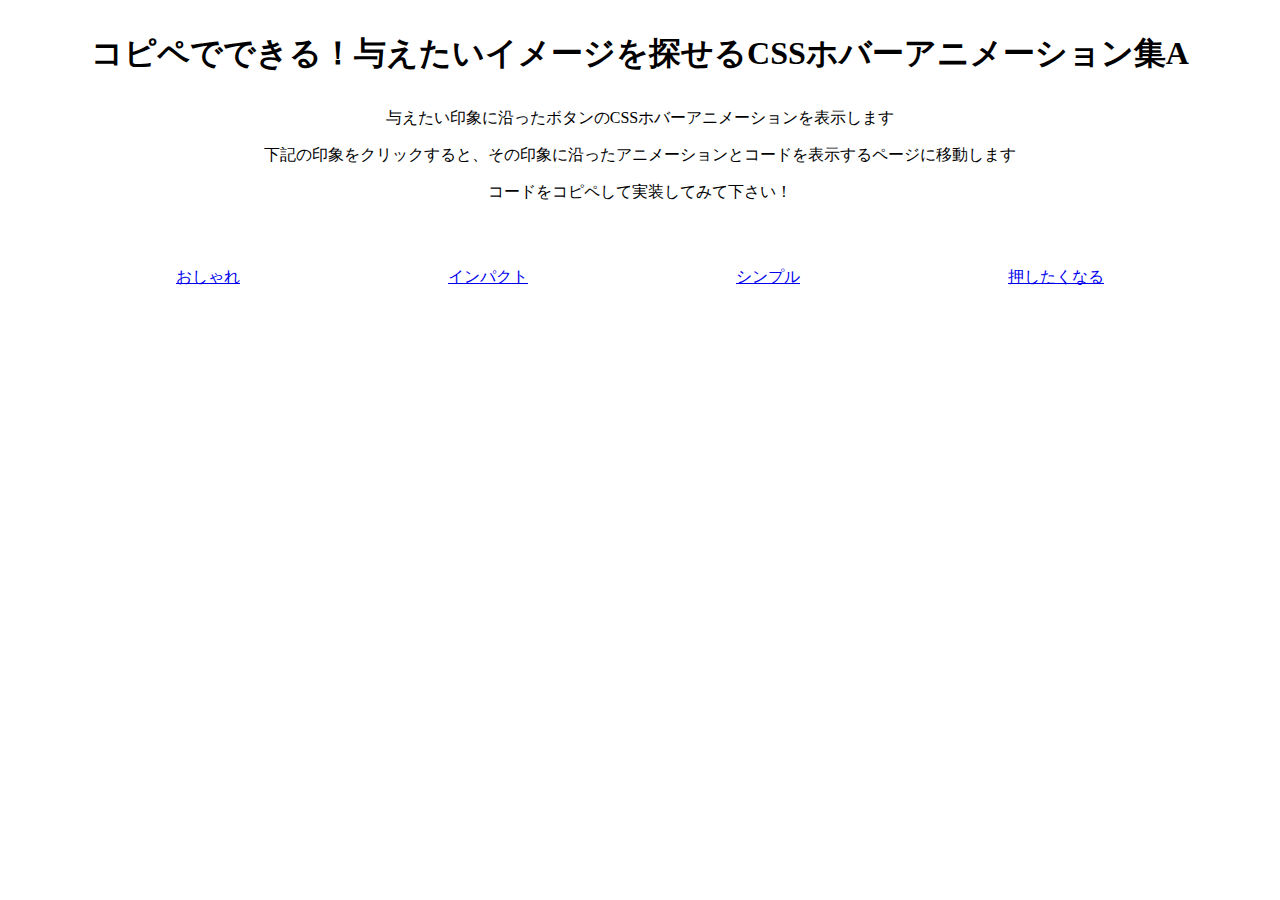
<file: index.html>
<html lang="en">
<head>
  <meta charset="UTF-8">
  <meta name="viewport" content="width=device-width, initial-scale=1.0">
  <title>Document</title>
  <link rel="stylesheet" href="https://stackpath.bootstrapcdn.com/bootstrap/4.5.0/css/bootstrap.min.css" integrity="sha384-9aIt2nRpC12Uk9gS9baDl411NQApFmC26EwAOH8WgZl5MYYxFfc+NcPb1dKGj7Sk" crossorigin="anonymous">
  <link rel="stylesheet" href="./styles/home.css">
</head>
<body>
  <h1>コピペでできる！与えたいイメージを探せるCSSホバーアニメーション集A</h1>
  <p>与えたい印象に沿ったボタンのCSSホバーアニメーションを表示します</p>
  <p>下記の印象をクリックすると、その印象に沿ったアニメーションとコードを表示するページに移動します</p>
  <p>コードをコピペして実装してみて下さい！</p>

  <div class="contaier">
    <a href="views/oshare.html" class="item">おしゃれ</a>
    <a href="views/inpact.html" class="item">インパクト</a>
    <a href="views/simple.html" class="item">シンプル</a>
    <a href="views/push.html" class="item">押したくなる</a>
  </div>
</body>
</html>
</file>
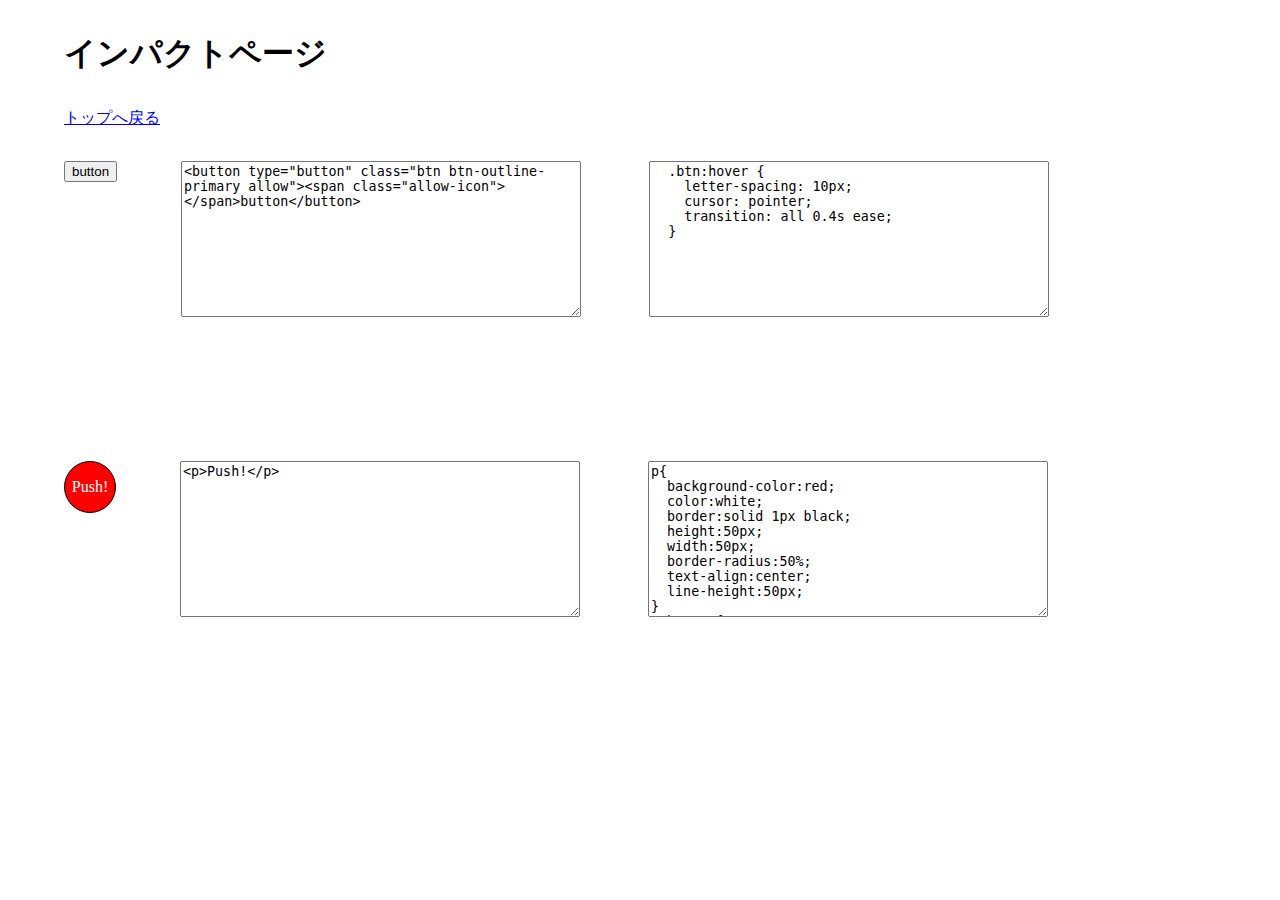
<file: views/inpact.html>
<html lang="en">
<head>
  <meta charset="UTF-8">
  <meta name="viewport" content="width=device-width, initial-scale=1.0">
  <title>1</title>
  <link rel="stylesheet" href="https://stackpath.bootstrapcdn.com/bootstrap/4.5.0/css/bootstrap.min.css" integrity="sha384-9aIt2nRpC12Uk9gS9baDl411NQApFmC26EwAOH8WgZl5MYYxFfc+NcPb1dKGj7Sk" crossorigin="anonymous">
  <link rel="stylesheet" href="../styles/index.css">
  <link rel="stylesheet" href="../styles/inpact.css">
</head>
<body>
  <main class="contents">
    <header>
      <h1>インパクトページ</h1>
      <a href="../index.html">トップへ戻る</a>
    </header>

    <div class="item">
      <div class="button">
        <button type="button" class="btn btn-outline-primary allow"><span class="allow-icon"></span>button</button>
      </div>
      <textarea name="html" id="" cols="30" rows="10">
<button type="button" class="btn btn-outline-primary allow"><span class="allow-icon"></span>button</button>
      </textarea>
      <textarea name="css" id="" cols="30" rows="10">
  .btn:hover {
    letter-spacing: 10px;
    cursor: pointer;
    transition: all 0.4s ease;
  }
      </textarea>
    </div>

    <div class="item">
      <div>
        <p>Push!</p>
      </div>
      <textarea name="html" id="" cols="30" rows="10">
<p>Push!</p>
      </textarea>
      <textarea name="css" id="" cols="30" rows="10">
p{
  background-color:red;
  color:white;
  border:solid 1px black;
  height:50px;
  width:50px;
  border-radius:50%;
  text-align:center;
  line-height:50px;
}
p:hover {
  background-color: white;
  color: red;
}
      </textarea>
    </div>
  </main>

</body>
</html>
</file>
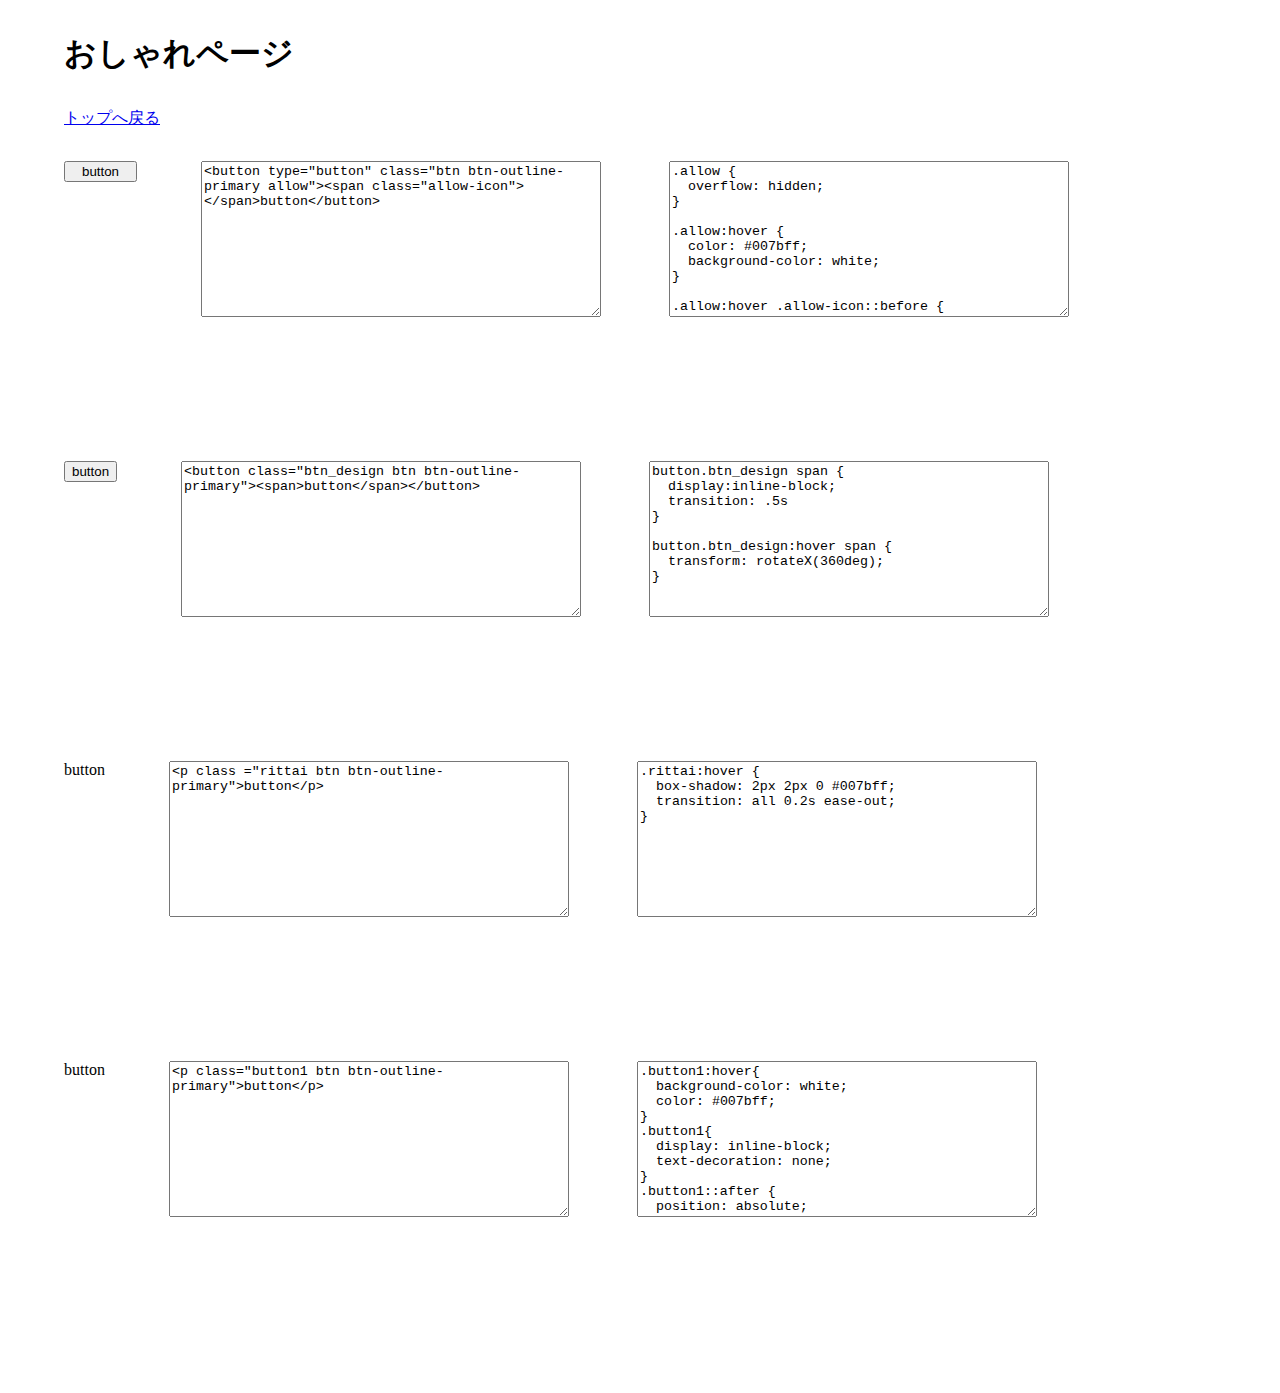
<file: views/oshare.html>
<html lang="en">
<head>
  <meta charset="UTF-8">
  <meta name="viewport" content="width=device-width, initial-scale=1.0">
  <title>1</title>
  <link rel="stylesheet" href="https://stackpath.bootstrapcdn.com/bootstrap/4.5.0/css/bootstrap.min.css" integrity="sha384-9aIt2nRpC12Uk9gS9baDl411NQApFmC26EwAOH8WgZl5MYYxFfc+NcPb1dKGj7Sk" crossorigin="anonymous">
  <link rel="stylesheet" href="../styles/index.css">
  <link rel="stylesheet" href="../styles/oshare.css">
</head>
<body>
  <main class="contents">
    <header>
      <h1>おしゃれページ</h1>
      <a href="../index.html">トップへ戻る</a>
    </header>
    <div class="item">
      <div>
        <button type="button" class="btn btn-outline-primary allow"><span class="allow-icon"></span>button</button>
      </div>
      <textarea name="html" id="" cols="30" rows="10">
<button type="button" class="btn btn-outline-primary allow"><span class="allow-icon"></span>button</button>
      </textarea>
      <textarea name="css" id="" cols="30" rows="10">
.allow {
  overflow: hidden;
}

.allow:hover {
  color: #007bff;
  background-color: white;
}

.allow:hover .allow-icon::before {
  content: "→";
}

.allow-icon {
  position: relative;
  left: -2px;
}

.allow:hover .allow-icon {
  position: relative;
  left: 0;
  transition: all 0.4s ease;
  padding-top: 1em;
}
      </textarea>
    </div>
    
    <div class="item">
      <div>
        <button class="btn_design btn btn-outline-primary"><span>button</span></button>
      </div>
      <textarea name="html" id="" cols="30" rows="10">
<button class="btn_design btn btn-outline-primary"><span>button</span></button>
      </textarea>
      <textarea name="css" id="" cols="30" rows="10">
button.btn_design span {
  display:inline-block;
  transition: .5s
}

button.btn_design:hover span {
  transform: rotateX(360deg);
}
      </textarea>
    </div>
    
    <div class="item">
      <div>
        <p class ="rittai btn btn-outline-primary">button</p>
      </div>
      <textarea name="html" id="" cols="30" rows="10">
<p class ="rittai btn btn-outline-primary">button</p>
      </textarea>
      <textarea name="css" id="" cols="30" rows="10">
.rittai:hover {
  box-shadow: 2px 2px 0 #007bff;
  transition: all 0.2s ease-out;
}
      </textarea>
    </div>
    
    <div class="item">
      <div>
        <p class="button1 btn btn-outline-primary">button</p>
      </div>
      <textarea name="html" id="" cols="30" rows="10">
<p class="button1 btn btn-outline-primary">button</p>
      </textarea>
      <textarea name="css" id="" cols="30" rows="10">
.button1:hover{
  background-color: white;
  color: #007bff;
}
.button1{
  display: inline-block;
  text-decoration: none;
}
.button1::after {
  position: absolute;
  bottom: -4px;
  left: 0;
  content: '';
  width: 100%;
  height: 2px;
  background: #007bff;
  transform: scale(0, 1);
  transform-origin: right top;
  transition: transform .3s;
}
.button1:hover::after {
  transform-origin: left top;
  transform: scale(1, 1);
}

.button1 {
  transform: translate(0);
}
      </textarea>
    </div>
  </main>

</body>
</html>
</file>
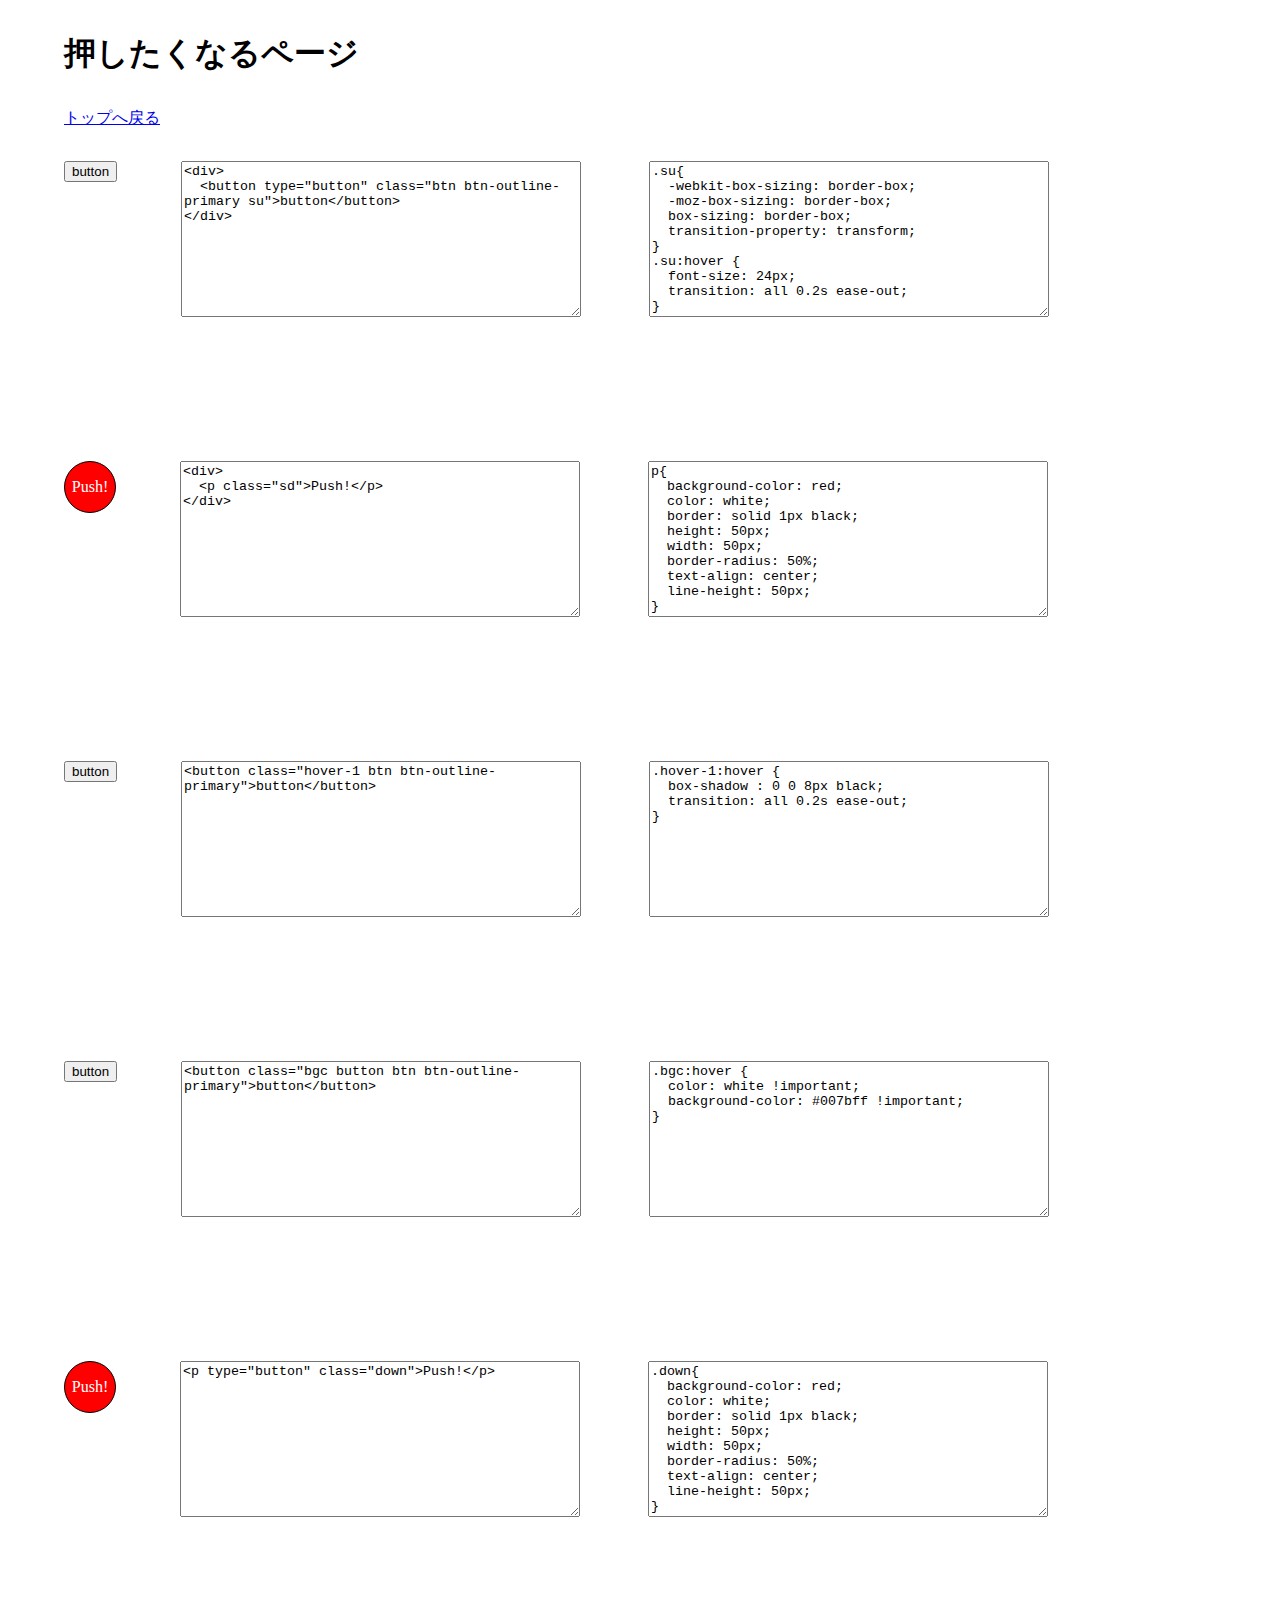
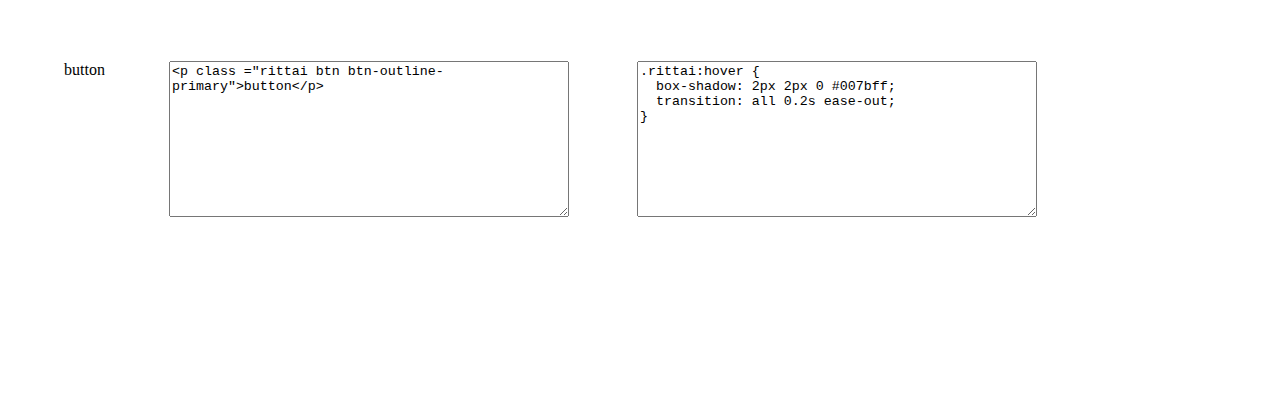
<file: views/push.html>
<html lang="en">
<head>
  <meta charset="UTF-8">
  <meta name="viewport" content="width=device-width, initial-scale=1.0">
  <title>1</title>
  <link rel="stylesheet" href="https://stackpath.bootstrapcdn.com/bootstrap/4.5.0/css/bootstrap.min.css" integrity="sha384-9aIt2nRpC12Uk9gS9baDl411NQApFmC26EwAOH8WgZl5MYYxFfc+NcPb1dKGj7Sk" crossorigin="anonymous">
  <link rel="stylesheet" href="../styles/index.css">
  <link rel="stylesheet" href="../styles/push.css">
</head>
<body>
  <main class="contents">
    <header>
      <h1>押したくなるページ</h1>
      <a href="../index.html">トップへ戻る</a>
    </header>
    <div class="item">
      <div>
        <button type="button" class="btn btn-outline-primary su">button</button>
      </div>

      <textarea name="html" id="" cols="30" rows="10">
<div>
  <button type="button" class="btn btn-outline-primary su">button</button>
</div>
      </textarea>
      <textarea name="css" id="" cols="30" rows="10">
.su{
  -webkit-box-sizing: border-box;
  -moz-box-sizing: border-box;
  box-sizing: border-box;
  transition-property: transform;
}
.su:hover {
  font-size: 24px;
  transition: all 0.2s ease-out;
}
.su-outline-primary:hover, .su-outline-primary:active {
background-color:#fff !important;
color:#007bff !important;
}
.su-outline-primary.focus, .su-outline-primary:focus {
  box-shadow: 0 0 0 0rem rgba(0,123,255,.5) !important;
}
.su.focus, .su:focus {
  outline: 0;
  box-shadow: 0 0 0 0rem rgba(0,123,255,.25) !important;
}
      </textarea>
    </div>
    <div class="item">
      <div>
        <p class="sd">Push!</p>
      </div>
      <textarea name="html" id="" cols="30" rows="10">
<div>
  <p class="sd">Push!</p>
</div>
      </textarea>
      <textarea name="css" id="" cols="30" rows="10">
p{
  background-color: red;
  color: white;
  border: solid 1px black;
  height: 50px;
  width: 50px;
  border-radius: 50%;
  text-align: center;
  line-height: 50px;
}

p:hover {
  font-size: 13px;/*変化前16px*/
  line-height: 40px;/*変化前50px*/
  height: 40px;
  width: 40px;
  transition: all 0.2s ease-out;
  cursor: pointer;
}
      </textarea>
    </div>
    <div class="item">
      <div>
        <button class="hover-1 btn btn-outline-primary">button</button>
      </div>
      <textarea name="html" id="" cols="30" rows="10">
<button class="hover-1 btn btn-outline-primary">button</button>
      </textarea>
      <textarea name="css" id="" cols="30" rows="10">
.hover-1:hover {
  box-shadow : 0 0 8px black;
  transition: all 0.2s ease-out;
}</textarea>
    </div>
    
    <div class="item">
      <div>
        <button class="bgc button btn btn-outline-primary">button</button>
      </div>
      <textarea name="html" id="" cols="30" rows="10">
<button class="bgc button btn btn-outline-primary">button</button>
      </textarea>
      <textarea name="css" id="" cols="30" rows="10">
.bgc:hover {
  color: white !important;
  background-color: #007bff !important;
}
      </textarea>
    </div>
    
    <div class="item">
      <div>
        <p type="button" class="down">Push!</p>
      </div>
      <textarea name="html" id="" cols="30" rows="10">
<p type="button" class="down">Push!</p>
      </textarea>
      <textarea name="css" id="" cols="30" rows="10">
.down{
  background-color: red;
  color: white;
  border: solid 1px black;
  height: 50px;
  width: 50px;
  border-radius: 50%;
  text-align: center;
  line-height: 50px;
}

.down:hover {
  margin-top: 1px;
}
      </textarea>
    </div>
    
    <div class="item">
      <div>
        <p class ="rittai btn btn-outline-primary">button</p>
      </div>
      <textarea name="html" id="" cols="30" rows="10">
<p class ="rittai btn btn-outline-primary">button</p>
      </textarea>
      <textarea name="css" id="" cols="30" rows="10">
.rittai:hover {
  box-shadow: 2px 2px 0 #007bff;
  transition: all 0.2s ease-out;
}
      </textarea>
    </div>
  </main>

</body>
</html>
</file>
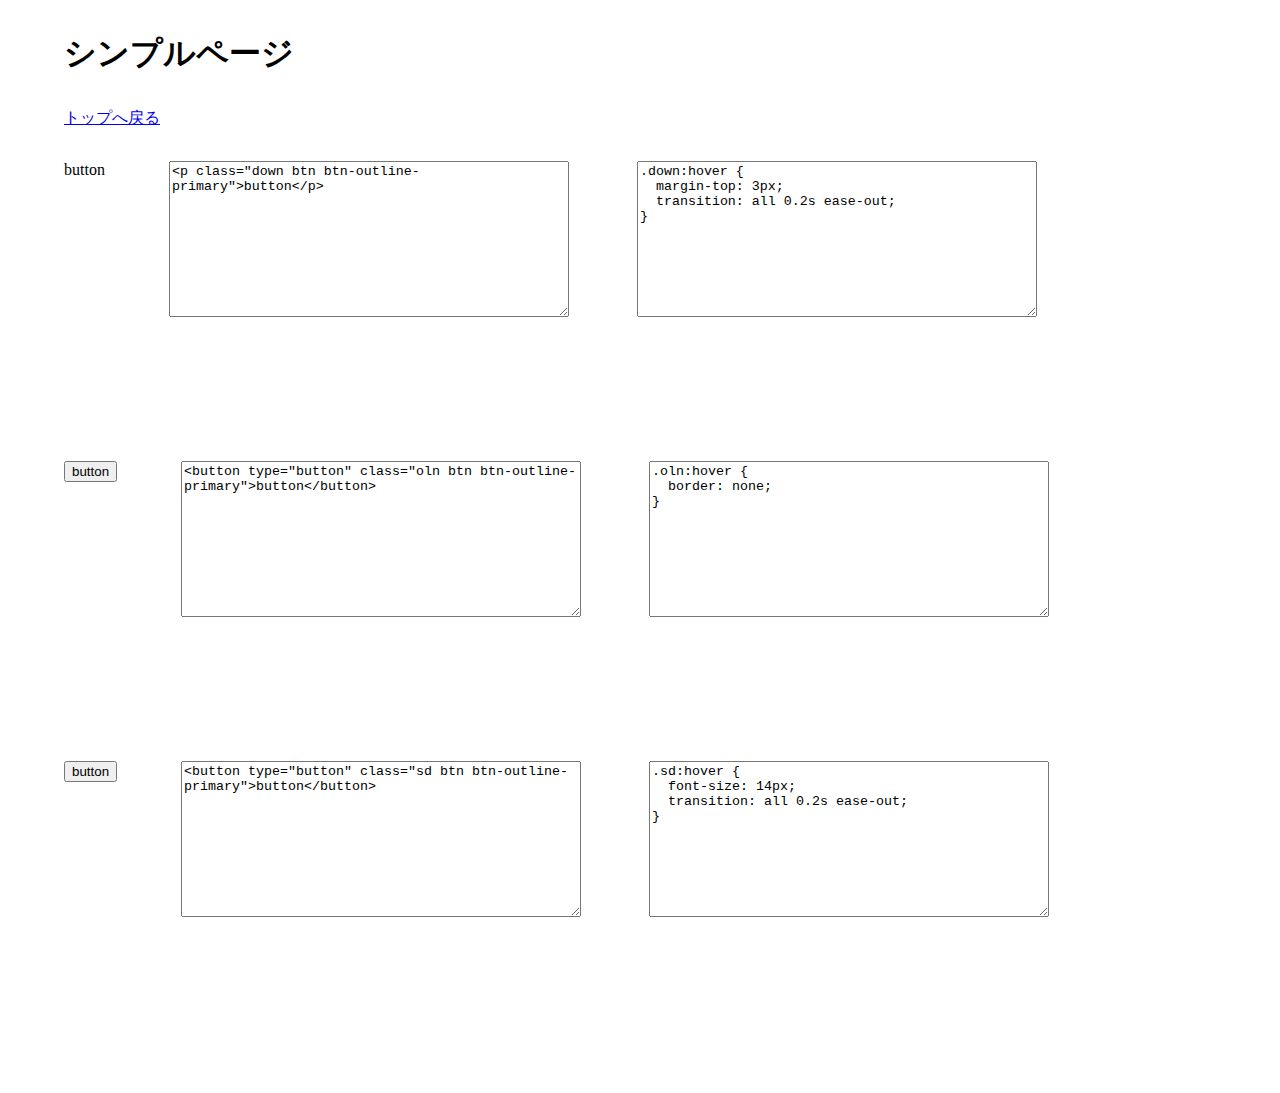
<file: views/simple.html>
<html lang="en">
<head>
  <meta charset="UTF-8">
  <meta name="viewport" content="width=device-width, initial-scale=1.0">
  <title>1</title>
  <link rel="stylesheet" href="https://stackpath.bootstrapcdn.com/bootstrap/4.5.0/css/bootstrap.min.css" integrity="sha384-9aIt2nRpC12Uk9gS9baDl411NQApFmC26EwAOH8WgZl5MYYxFfc+NcPb1dKGj7Sk" crossorigin="anonymous">
  <link rel="stylesheet" href="../styles/index.css">
  <link rel="stylesheet" href="../styles/simple.css">
</head>
<body>
  <main class="contents">
    <header>
      <h1>シンプルページ</h1>
      <a href="../index.html">トップへ戻る</a>
    </header>
    <div class="item">
      <p class="down btn btn-outline-primary">button</p>
      <textarea name="html" id="" cols="30" rows="10">
<p class="down btn btn-outline-primary">button</p>
      </textarea>
      <textarea name="css" id="" cols="30" rows="10">
.down:hover {
  margin-top: 3px;
  transition: all 0.2s ease-out;
}
      </textarea>
    </div>

    <div class="item">
      <button type="button" class="oln btn btn-outline-primary">button</button>
      <textarea name="html" id="" cols="30" rows="10">
<button type="button" class="oln btn btn-outline-primary">button</button>
      </textarea>
      <textarea name="css" id="" cols="30" rows="10">
.oln:hover {
  border: none;
}
      </textarea>
    </div>

    <div class="item">
      <button type="button" class="sd btn btn-outline-primary">button</button>
      <textarea name="html" id="" cols="30" rows="10">
<button type="button" class="sd btn btn-outline-primary">button</button>
      </textarea>
      <textarea name="css" id="" cols="30" rows="10">
.sd:hover {
  font-size: 14px;
  transition: all 0.2s ease-out;
}
      </textarea>
    </div>
  </main>

</body>
</html>
</file>
<file: styles/home.css>
h1 {
  text-align: center;
  margin: 32px 0;
}

p {
  text-align: center;
}

.contaier {
  display: flex;
  justify-content: space-around;
  margin: 64px;
}
</file>
<file: styles/index.css>
header {
  margin: 32px;
}

body {
  margin: 2em;
}

h1 {
  margin-bottom: 1em;
}

.contents *:focus {
  box-shadow: none !important;
}

.contents .btn-outline-primary:not(:disabled):not(.disabled).active,
.contents .btn-outline-primary:not(:disabled):not(.disabled):active,
.contents .show > .btn-outline-primary.dropdown-toggle,
.contents .btn-outline-primary:hover {
  color: #007bff;
  background-color: white;
}

.item {
  height: 300px;
}

.item button, .item textarea, .item p{
  margin: 0 32px;
}

.item button, .item p {
  float: left;
}

.item textarea{
  display: inline;
  width: 400px;
}
</file>
<file: styles/inpact.css>
/* 横幅 */
.btn:hover {
  letter-spacing: 10px;
  cursor: pointer;
  transition: all 0.4s ease;
}

/* 背景色 */
p{
  background-color:red;
  color:white;
  border:solid 1px black;
  height:50px;
  width:50px;
  border-radius:50%;
  text-align:center;
  line-height:50px;
}
p:hover {
  background-color: white;
  color: red;
}
</file>
<file: styles/oshare.css>
/* 矢 */
.allow {
  overflow: hidden;
  width: 73px;
}

.allow:hover {
  color: #007bff;
  background-color: white;
  padding-left: 0;
}

.allow:hover .allow-icon::before {
  content: "→";
}

.allow-icon {
  position: relative;
  left: -2em;
}

.allow:hover .allow-icon {
  position: relative;
  left: -2px;
  transition: all 0.4s ease;
  padding-top: 1em;
}

/* 文字回転 */
button.btn_design span {
  display:inline-block;
  transition: .5s
}

button.btn_design:hover span {
  transform: rotateX(360deg);
}

/* 立体 */
.rittai:hover {
  box-shadow: 2px 2px 0 #007bff;
  transition: all 0.2s ease-out;
}

/* 下線 */
.button1:hover{
  background-color: white;
  color: #007bff;
}
.button1{
  display: inline-block;
  text-decoration: none;
}
.button1::after {
  position: absolute;
  bottom: -4px;
  left: 0;
  content: '';
  width: 100%;
  height: 2px;
  background: #007bff;
  transform: scale(0, 1);
  transform-origin: right top;
  transition: transform .3s;
}
.button1:hover::after {
  transform-origin: left top;
  transform: scale(1, 1);
}

.button1 {
  transform: translate(0);
}
</file>
<file: styles/push.css>
/* 拡大 */
.su{
  -webkit-box-sizing: border-box;
  -moz-box-sizing: border-box;
  box-sizing: border-box;
  transition-property: transform;
}
.su:hover {
  font-size: 24px;
  transition: all 0.2s ease-out;
}
.su-outline-primary:hover, .su-outline-primary:active {
background-color:#fff !important;
color:#007bff !important;
}
.su-outline-primary.focus, .su-outline-primary:focus {
  box-shadow: 0 0 0 0rem rgba(0,123,255,.5) !important;
}
.su.focus, .su:focus {
  outline: 0;
  box-shadow: 0 0 0 0rem rgba(0,123,255,.25) !important;
}

/* 縮小_赤 */
.sd{
  background-color: red;
  color: white;
  border: solid 1px black;
  height: 50px;
  width: 50px;
  border-radius: 50%;
  text-align: center;
  line-height: 50px;
}

.sd:hover {
  font-size: 13px;/*変化前16px*/
  line-height: 40px;/*変化前50px*/
  height: 40px;
  width: 40px;
  transition: all 0.2s ease-out;
  cursor: pointer;
}

/* 影 */
.hover-1:hover {
  box-shadow : 0 0 8px black;
  transition: all 0.2s ease-out;
}

/* 背景色 */
.bgc:hover {
  color: white !important;
  background-color: #007bff !important;
}

/* 沈む */
.down{
  background-color: red;
  color: white;
  border: solid 1px black;
  height: 50px;
  width: 50px;
  border-radius: 50%;
  text-align: center;
  line-height: 50px;
}

.down:hover {
  margin-top: 2px;
}

/* 立体 */
.rittai:hover {
  box-shadow: 2px 2px 0 #007bff;
  transition: all 0.2s ease-out;
}
</file>
<file: styles/simple.css>
/* 沈む */
.down:hover {
  margin-top: 3px;
  transition: all 0.2s ease-out;
}

/* 枠線消える */
.oln:hover {
  border: none;
}

/* 縮小 */
.sd:hover {
  font-size: 14px;
  transition: all 0.2s ease-out;
}
</file>
